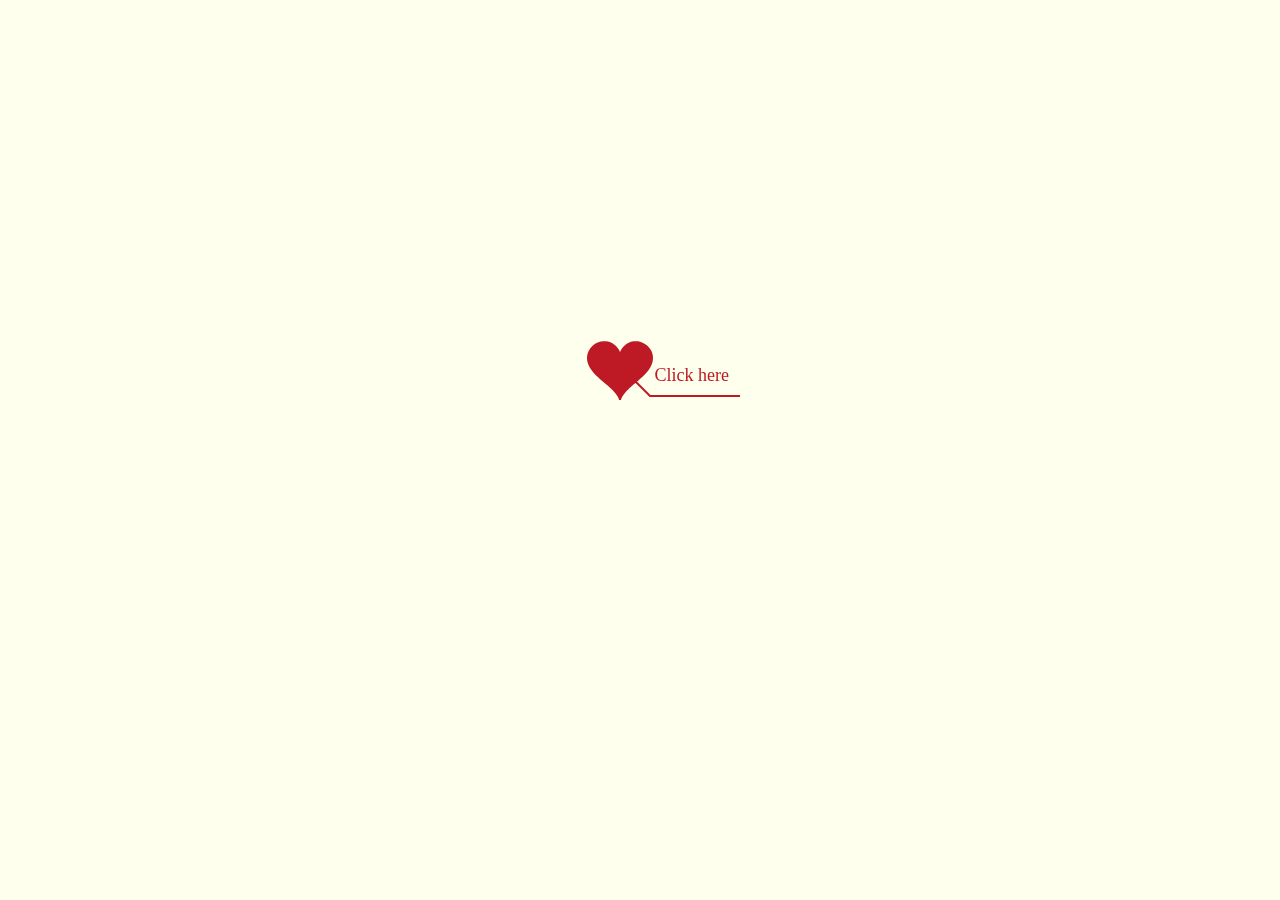
<file: index.html>
﻿<!DOCTYPE html PUBLIC "-//W3C//DTD XHTML 1.0 Strict//EN" "http://www.w3.org/TR/xhtml1/DTD/xhtml1-strict.dtd">
<html xml:lang="en" xmlns="http://www.w3.org/1999/xhtml">

<head>
    <meta http-equiv="Content-Type" content="text/html; charset=UTF-8">
    <link rel="icon" type="image/png" href="image/favicon.ico">
    <title>Happy BirthDay Rain</title> <link type="text/css" rel="stylesheet" href="./renxi/default.css">
            <script type="text/javascript" src="./renxi/jquery.min.js"></script>
            <script type="text/javascript" src="./renxi/jscex.min.js"></script>
            <script type="text/javascript" src="./renxi/jscex-parser.js"></script>
            <script type="text/javascript" src="./renxi/jscex-jit.js"></script>
            <script type="text/javascript" src="./renxi/jscex-builderbase.min.js"></script>
            <script type="text/javascript" src="./renxi/jscex-async.min.js"></script>
            <script type="text/javascript" src="./renxi/jscex-async-powerpack.min.js"></script>
            <script type="text/javascript" src="./renxi/functions.js" charset="utf-8"></script>
            <script type="text/javascript" src="./renxi/love.js" charset="utf-8"></script>
            <style type="text/css">
                .STYLE1 {
                    color: #666666
                }
                .click{
                    border: solid 1px;
                    background-color: darksalmon;
                    padding: 5px;
                }
            </style>
</head>

<body>
    <embed src="music/silence.mp3" type="audio/mpeg" autostart="true" hidden="true">
    <audio autoplay loop>
        <source src="music/I-Do-911.mp3" type="audio/mp3"/>
    </audio>
    <div id="main">
        <div id="wrap">
            <div id="text">
                <div id="code">
                    <p>
                    <font color="#0000FF">
                        <span class="say">Chào chị Rain,</span><br>
                        <span class="say">Dù chưa nói chuyện hay quen biết gì nhau.</span><br>
                        <span class="say">Nhưng mà...</span><br>
                        <span class="say">Hôm nay là ngày thiên thần sinh ra đời.</span><br>
                        <span class="say">Cũng là ngày một người mẹ đã vất vã sinh ra thiên thần đó.</span><br>
                        <span class="say">Thì hôm nay em sinh gửi lời chúc sinh nhật đến với chị.</span> <br>
                        <span class="say">Chúc chị sang tuổi mới càng xinh đẹp và thành công trong cuộc sống.</span><br>
                        <span class="say">Và chúc cả người sinh ra chị luôn mạnh khỏe,</span><br>
                        <span class="say">để có thể chăm sóc che chở cho chị mỗi khi ốm đau.</span><br>
                        <span class="say">Thôi thì...</span><br>
                        <span class="say">Chúc chị sinh nhật vui vẻ bên gia đình.</span><br>
                        <span class="say"><span class="space"></span>--Happy BirthDay--</span><br></br>
                        <span class="say space click"><a href="thank.html" style="text-decoration: none">Ấn vào đây để có bất ngờ</a></span>
                    </font>
                    </p>
                </div>
            </div>
            <canvas id="canvas" width="1100" height="680"></canvas>
        </div>

    </div>

    <script>
    </script>

    <script>
        (function () {
            var canvas = $('#canvas');

            if (!canvas[0].getContext) {
                $("#error").show();
                return false;
            }

            var width = canvas.width();
            var height = canvas.height();
            canvas.attr("width", width);
            canvas.attr("height", height);
            var opts = {
                seed: {
                    x: width / 2 - 20,
                    color: "rgb(190, 26, 37)",
                    scale: 2
                },
                branch: [
                    [535, 680, 570, 250, 500, 200, 30, 100, [
                        [540, 500, 455, 417, 340, 400, 13, 100, [
                            [450, 435, 434, 430, 394, 395, 2, 40]
                        ]],
                        [550, 445, 600, 356, 680, 345, 12, 100, [
                            [578, 400, 648, 409, 661, 426, 3, 80]
                        ]],
                        [539, 281, 537, 248, 534, 217, 3, 40],
                        [546, 397, 413, 247, 328, 244, 9, 80, [
                            [427, 286, 383, 253, 371, 205, 2, 40],
                            [498, 345, 435, 315, 395, 330, 4, 60]
                        ]],
                        [546, 357, 608, 252, 678, 221, 6, 100, [
                            [590, 293, 646, 277, 648, 271, 2, 80]
                        ]]
                    ]]
                ],
                bloom: {
                    num: 700,
                    width: 1080,
                    height: 650,
                },
                footer: {
                    width: 1200,
                    height: 5,
                    speed: 10,
                }
            }

            var tree = new Tree(canvas[0], width, height, opts);
            var seed = tree.seed;
            var foot = tree.footer;
            var hold = 1;

            canvas.click(function (e) {
                var offset = canvas.offset(), x, y;
                x = e.pageX - offset.left;
                y = e.pageY - offset.top;
                if (seed.hover(x, y)) {
                    hold = 0;
                    canvas.unbind("click");
                    canvas.unbind("mousemove");
                    canvas.removeClass('hand');
                }
            }).mousemove(function (e) {
                var offset = canvas.offset(), x, y;
                x = e.pageX - offset.left;
                y = e.pageY - offset.top;
                canvas.toggleClass('hand', seed.hover(x, y));
            });

            var seedAnimate = eval(Jscex.compile("async", function () {
                seed.draw();
                while (hold) {
                    $await(Jscex.Async.sleep(10));
                }
                while (seed.canScale()) {
                    seed.scale(0.95);
                    $await(Jscex.Async.sleep(10));
                }
                while (seed.canMove()) {
                    seed.move(0, 2);
                    foot.draw();
                    $await(Jscex.Async.sleep(10));
                }
            }));

            var growAnimate = eval(Jscex.compile("async", function () {
                do {
                    tree.grow();
                    $await(Jscex.Async.sleep(10));
                } while (tree.canGrow());
            }));

            var flowAnimate = eval(Jscex.compile("async", function () {
                do {
                    tree.flower(2);
                    $await(Jscex.Async.sleep(10));
                } while (tree.canFlower());
            }));

            var moveAnimate = eval(Jscex.compile("async", function () {
                tree.snapshot("p1", 240, 0, 610, 680);
                while (tree.move("p1", 500, 0)) {
                    foot.draw();
                    $await(Jscex.Async.sleep(10));
                }
                foot.draw();
                tree.snapshot("p2", 500, 0, 610, 680);

                canvas.parent().css("background", "url(" + tree.toDataURL('image/png') + ")");
                canvas.css("background", "#ffe");
                $await(Jscex.Async.sleep(300));
                canvas.css("background", "none");
            }));

            var jumpAnimate = eval(Jscex.compile("async", function () {
                var ctx = tree.ctx;
                while (true) {
                    tree.ctx.clearRect(0, 0, width, height);
                    tree.jump();
                    foot.draw();
                    $await(Jscex.Async.sleep(25));
                }
            }));

            var textAnimate = eval(Jscex.compile("async", function () {
                var together = new Date();
                together.setFullYear(2019, 2, 24);
                together.setHours(0);
                together.setMinutes(0);
                together.setSeconds(0);
                together.setMilliseconds(0);

                $("#code").show().typewriter();
                $("#clock-box").fadeIn(500);
                while (true) {
                    timeElapse(together);
                    $await(Jscex.Async.sleep(1000));
                }
            }));

            var runAsync = eval(Jscex.compile("async", function () {
                $await(seedAnimate());
                $await(growAnimate());
                $await(flowAnimate());
                $await(moveAnimate());

                textAnimate().start();

                $await(jumpAnimate());
            }));

            runAsync().start();
        })();
    </script>
</body>

</html>
</file>
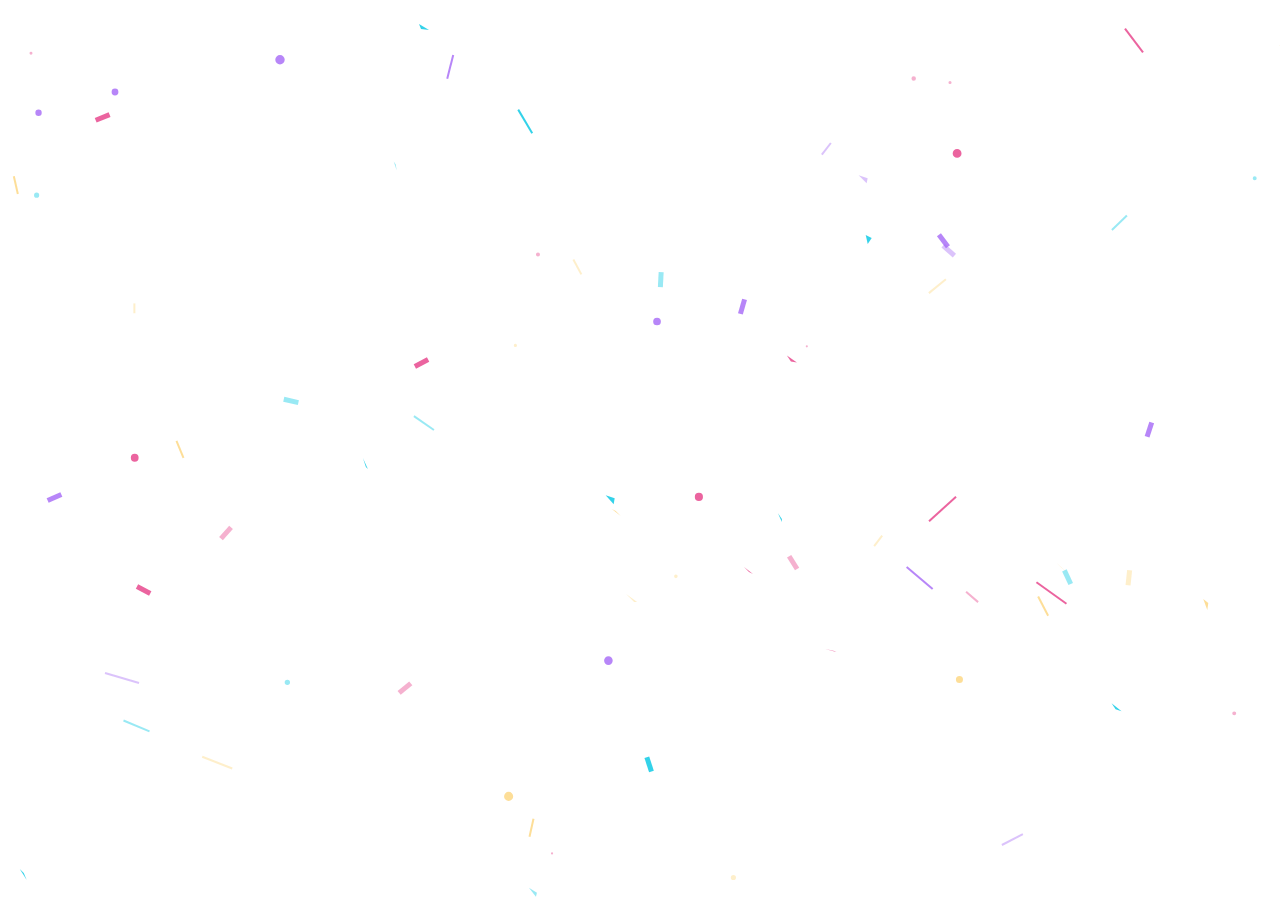
<file: thank.html>
<!DOCTYPE html>
<html>

<head>
  <meta charset="utf-8" />
  <meta name="viewport" content="width=device-width" />
  <title>Sin</title>

  <link rel="stylesheet" href="css/flexbox-center-container.css" media="all">
  <link rel="stylesheet" href="css/system-fonts.css" media="all">
  <link rel="stylesheet" href="css/style.css" media="all">
</head>

<body>
  <embed src="music/silence.mp3" type="audio/mpeg" autostart="true" hidden="true">
  <audio autoplay loop>
    <source src="music/2.mp3" type="audio/mp3" />
  </audio>
  <canvas id="c"></canvas>
  <canvas id="confetti"></canvas>
  <div class="container" id="count">
    <h1 id="head">Countdown to your birthday</h1>
    <ul>
      <li><span id="day"></span>days</li>
      <li><span id="hour"></span>hours</li>
      <li><span id="minute"></span>minutes</li>
      <li><span id="second"></span>seconds</li>
    </ul>
  </div>
  <div id="merrywrap" class="merrywrap">
    <canvas id="snowfall"></canvas>
    <div class="giftbox">
      <div class="cover">
        <div></div>
      </div>
      <div class="box"></div>
    </div>
  </div>
</body>
<script src="js/confetti.min.js" charset="utf-8"></script>
<script src="js/index.js" charset="utf-8"></script>

</html>
</file>
<file: renxi/default.css>
body{margin:0;padding:0;background:#ffe;font-size:14px;font-family:'微软雅黑','宋体',sans-serif;color:#231F20;overflow:auto}
a {color:#000;font-size:14px;}
#main{width:100%;}
#wrap{position:relative;margin:0 auto;width:1100px;height:680px;margin-top:10px;}
#text{width:400px;height:425px;left:60px;top:80px;position:absolute;}
#code{display:none;font-size:16px;}
#clock-box {position:absolute;left:60px;top:550px;font-size:28px;display:none;}
#clock-box a {font-size:28px;text-decoration:none;}
#clock{margin-left:48px;}
#clock .digit {font-size:64px;}
#canvas{margin:0 auto;width:1100px;height:680px;}
#error{margin:0 auto;text-align:center;margin-top:60px;display:none;}
.hand{cursor:pointer;}
.say{margin-left:5px; color: #000;}
.space{margin-right:150px;}
</file>
<file: css/flexbox-center-container.css>
html, body {
  height: 100%;
  margin: 0;
}

body {
  -webkit-box-align: center;
  -ms-flex-align: center;
  align-items: center;
  display: -webkit-box;
  display: -ms-flexbox;
  display: flex;
}

.container {
  margin: 0 auto;
}
</file>
<file: css/system-fonts.css>
body {
  font-family: -apple-system, 
    BlinkMacSystemFont, 
    "Segoe UI", 
    Roboto, 
    Oxygen-Sans, 
    Ubuntu, 
    Cantarell, 
    "Helvetica Neue", 
    sans-serif;
}
</file>
<file: css/style.css>
* {
  box-sizing: border-box;
  margin: 0;
  padding: 0;
}
canvas {
  position: absolute;
  top: 0;
  left: 0;
}
body {
  background: #ffffff;
  overflow: hidden;
}
.container {
  color: rgba(55, 59, 65, 0.8);
  font-family: Helvetica, sans-serif;
  font-weight: lighter;
  text-align: center;
}

h1 {
  font-weight: normal;
}
li {
  display: inline-block;
  font-size: 1.5em;
  list-style-type: none;
  padding: 1em;
  text-transform: uppercase;
}
li span {
  display: block;
  font-size: 4.5rem;
}
.merrywrap {
  position: absolute;
  right: 40px;
  left: 40px;
  bottom: 80px;
  top: 40px;
}
.giftbox {
  position: absolute;
  width: 300px;
  height: 200px;
  left: 50%;
  margin-left: -150px;
  bottom: 0;
  z-index: 10;
}
.giftbox > div {
  background: #F64747;
  position: absolute;
  box-shadow: 5px 10px 18px rgba(0, 0, 0, 0.4);
}
.giftbox > div:after, .giftbox > div:before {
  position: absolute;
  content: "";
  top: 0;
}
.giftbox:after {
  position: absolute;
  color: #fff;
  width: 100%;
  /*content: "Click Me!";*/
  left: 0;
  bottom: 0;
  font-size: 24px;
  text-align: center;
  transform: rotate(-20deg);
  transform-origin: 0 0;
}
.giftbox .cover {
  width: 100%;
  top: 0;
  left: 0;
  height: 25%;
  z-index: 2;
}
.giftbox .cover:before {
  position: absolute;
  height: 100%;
  left: 50%;
  width: 50px;
  transform: translateX(-50%);
  background: #2C3E50;
}
.giftbox .cover > div {
  position: absolute;
  width: 50px;
  height: 50px;
  left: 50%;
  top: -50px;
  transform: translateX(-50%);
}
.giftbox .cover > div:before, .giftbox .cover > div:after {
  position: absolute;
  left: 0;
  top: 0;
  width: 100%;
  height: 100%;
  content: "";
  box-shadow: inset 0 0 0 15px #2C3E50;
  border-radius: 30px;
  transform-origin: 50% 100%;
}
.giftbox .cover > div:before {
  transform: translateX(-45%) skewY(40deg);
}
.giftbox .cover > div:after {
  transform: translateX(45%) skewY(-40deg);
}
.giftbox .box {
  right: 5%;
  left: 5%;
  height: 80%;
  bottom: 0;
}
.giftbox .box:before {
  width: 50px;
  height: 100%;
  left: 50%;
  transform: translateX(-50%);
  background: #2C3E50;
}
.giftbox .box:after {
  width: 100%;
  height: 30px;
  background: rgba(0, 0, 0, 0);
}
.step-1 .giftbox {
  animation: wobble 0.5s linear infinite forwards;
}
.step-1 .cover {
  animation: wobble 0.5s linear infinite 5s forwards;
}
.step-1 .icons .row span {
  opacity: 1;
}
.step-2 .giftbox:after {
  opacity: 0;
}
.step-3 .giftbox, .step-4 .giftbox {
  opacity: 0;
  z-index: 1;
}
.step-3 .giftbox:after, .step-4 .giftbox:after {
  opacity: 0;
}
.step-2 .giftbox .cover {
  animation: flyUp 2s ease-in forwards;
}
.step-2 .giftbox .box {
  animation: flyDown 2s ease-in 0.05s forwards;
}
@keyframes wobble {
  25% {
      transform: rotate(4deg);
 }
  75% {
      transform: rotate(-2deg);
 }
}
@keyframes flyUp {
  75% {
      opacity: 1;
 }
  100% {
      transform: translateY(-1000px) rotate(20deg);
      opacity: 0;
 }
}
@keyframes flyDown {
  75% {
      opacity: 1;
 }
  100% {
      transform: translateY(100%);
      opacity: 0;
 }
}
</file>
